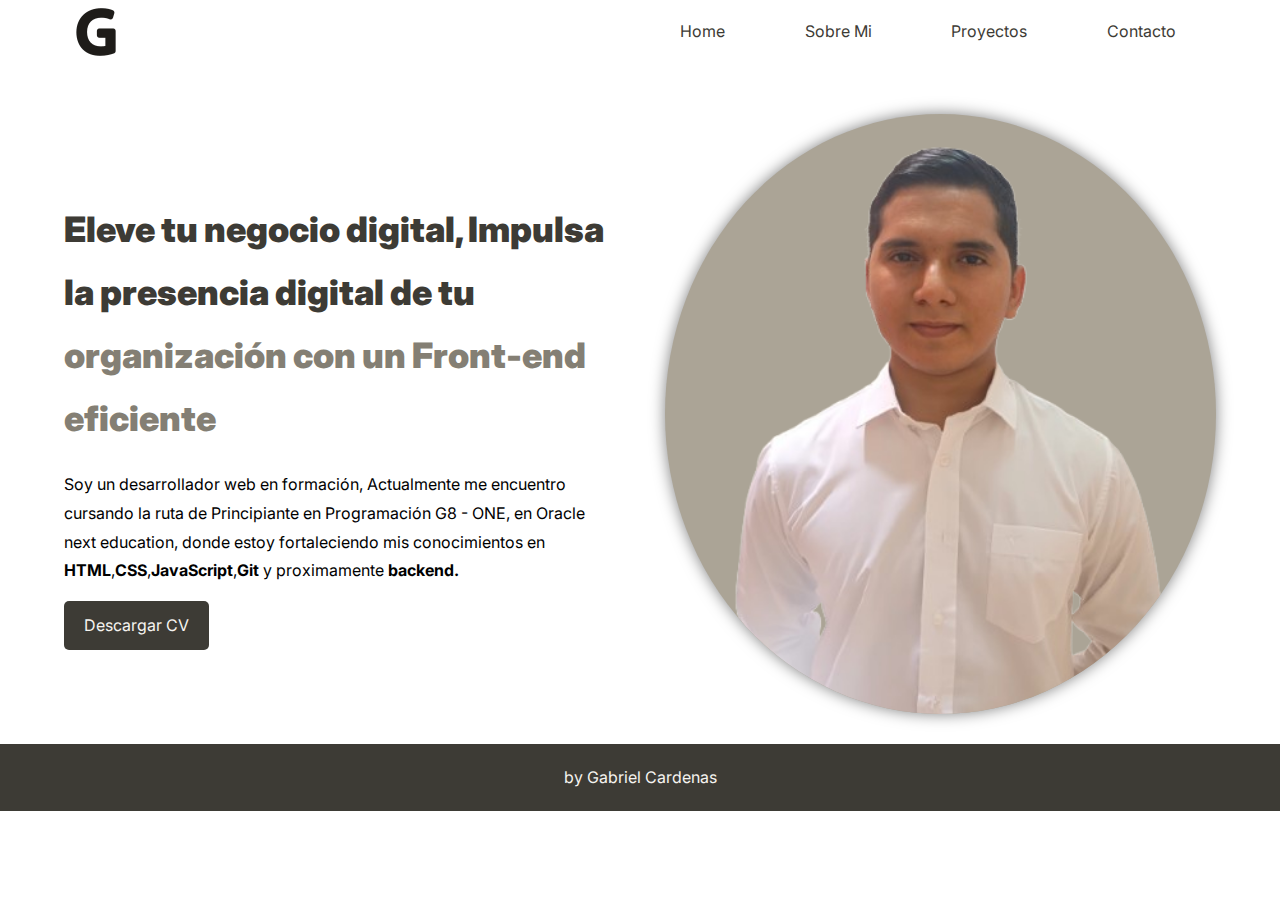
<file: index.html>
<!DOCTYPE html>
<html lang="en">

<head>
    <meta charset="UTF-8">
    <meta name="viewport" content="width=device-width, initial-scale=1.0">
    <link rel="stylesheet" href="css/normalize.css">
    <link rel="stylesheet" href="css/styles.css">
    <title>Portafolio</title>
</head>

<body>
    
    <header class="header">
        <div class="header__contenedor">
            <div class="header__barra">
                <div class="header__logo">
                    <img src="img/letra-g.png" alt="logo">
                </div>
                <nav class="navegacion">
                    <a href="index.html" class="navegacion__link">Home</a>
                    <a href="sobreMi.html" class="navegacion__link">Sobre Mi</a>
                    <a href="proyectos.html" class="navegacion__link">Proyectos</a>
                    <a href="contacto.html" class="navegacion__link">Contacto</a>
                </nav>
            </div> <!-- header barra-->

            <div class="header__presentacion">
                <div class="header__descripcion">
                    <h1 class="header__titulo">Eleve tu negocio digital, Impulsa la presencia digital de tu <span>organización
                        con un Front-end eficiente</span></h1>
                    <p class="header__parrafo">Soy un desarrollador web en formación, Actualmente me encuentro cursando
                        la ruta de Principiante en Programación G8 - ONE, en Oracle next education, donde estoy fortaleciendo mis conocimientos en
                        <strong> HTML</strong>,<strong>CSS</strong>,<strong>JavaScript</strong>,<strong>Git</strong> y proximamente <strong>backend.</strong>
                    </p>
                        <a class="header__link" href="https://drive.google.com/file/d/1EufaVRIvSDVh7I_b07Mf4P8cdC2kWVd-/view?usp=sharing" target="_blank">Descargar CV</a>
                </div>
                <div class="header__imagen">
                    <img src="img/perfil.png" alt="foro perfil">
                </div>
            </div>
        </div>
    </header>
    <!-- home -->
    
    <main>
    </main>

    <footer class="footer">
          <p class="footer__texto">by Gabriel Cardenas</p>
    </footer>

</body>

</html>
</file>
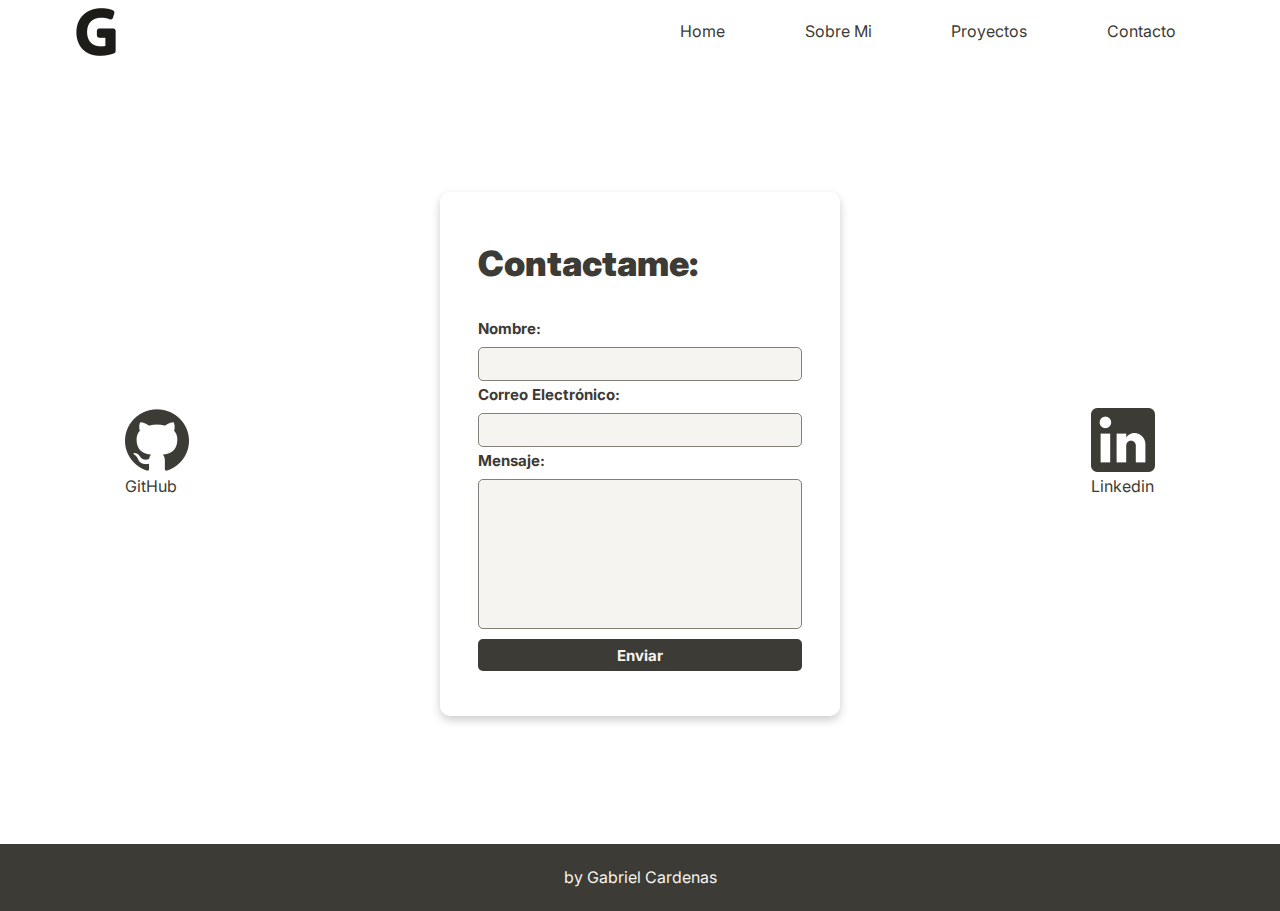
<file: contacto.html>
<!DOCTYPE html>
<html lang="en">
<head>
    <meta charset="UTF-8">
    <meta name="viewport" content="width=device-width, initial-scale=1.0">
    <link rel="stylesheet" href="css/normalize.css">
    <link rel="stylesheet" href="css/styles.css">
    <title>Contacto</title>
</head>
<body>
    <header class="header">
        <div class="header__contenedor">
            <div class="header__barra">
                <div class="header__logo">
                    <img src="img/letra-g.png" alt="logo">
                </div>
                <nav class="navegacion">
                    <a href="index.html" class="navegacion__link">Home</a>
                    <a href="sobreMi.html" class="navegacion__link">Sobre Mi</a>
                    <a href="proyectos.html" class="navegacion__link">Proyectos</a>
                    <a href="contacto.html" class="navegacion__link">Contacto</a>
                </nav>
            </div> <!-- header barra-->
        </div>
    </header>
            <main class="contact">
                <div class="contact__git">
                    <a href="https://github.com/Gabriel1029" target="_blank" class="navegacion__link"><img src="img/git.png" alt="">GitHub</a> 
                </div>
                <div class="contact__contenedor">
                    <form id="contactForm" class="contact__form">
                        <h1 class="header__titulo">Contactame:</h1>
                        <label for="nombre" class="contact__label">Nombre:</label>
                        <input type="text" id="nombre" name="nombre" class="contact__input" required>
            
                        <label for="email" class="contact__label">Correo Electrónico:</label>
                        <input type="email" id="email" name="email" class="contact__input" required>
            
                        <label for="mensaje" class="contact__label">Mensaje:</label>
                        <textarea id="mensaje" name="mensaje" class="contact__textarea" rows="4" required></textarea>
            
                        <button type="submit" class="contact__button">Enviar</button>
                        <p id="respuesta" class="contact__message"></p>
                    </form>
                </div>
                <div class="contact__link">
                    <a href="https://www.linkedin.com/in/gabriel-cardenas-9ba3211b2/" target="_blank" class="navegacion__link"><img src="img/link.png" alt="">Linkedin</a>
                </div>
            </main>

            <footer class="footer">
                <p class="footer__texto">by Gabriel Cardenas</p>
          </footer>            
            <script src="js/index.js"></script>
</body>
</html>
</file>
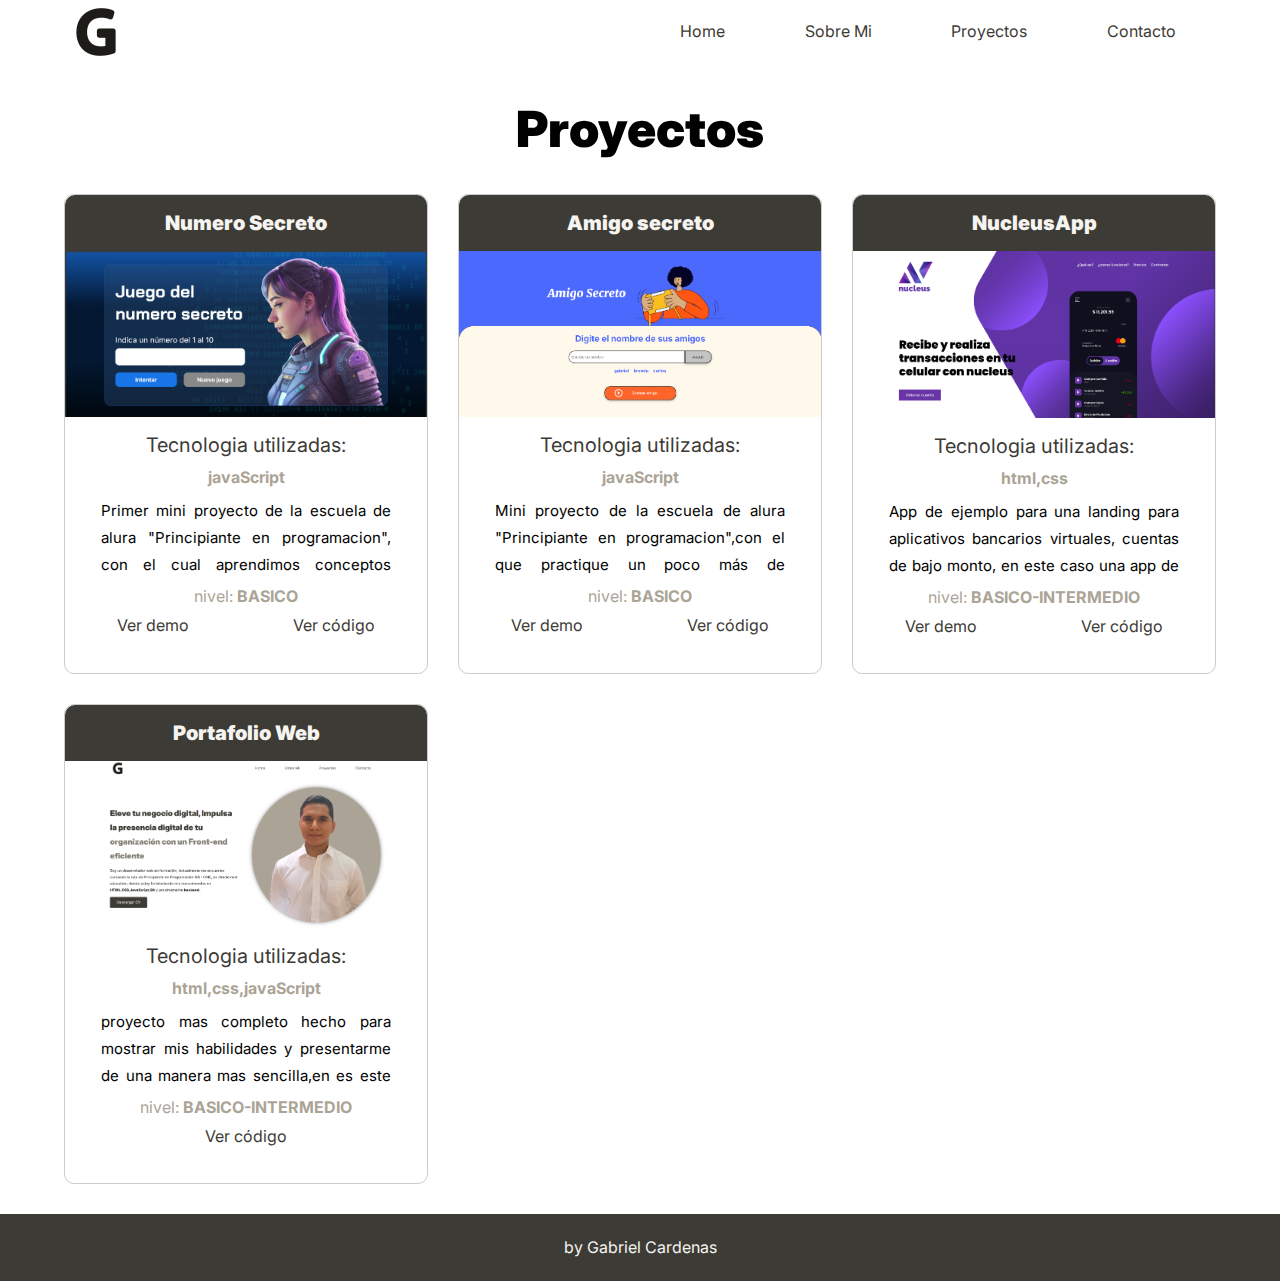
<file: proyectos.html>
<!DOCTYPE html>
<html lang="en">

<head>
    <meta charset="UTF-8">
    <meta name="viewport" content="width=device-width, initial-scale=1.0">
    <link rel="stylesheet" href="css/normalize.css">
    <link rel="stylesheet" href="css/styles.css">
    <title>Proyectos</title>
</head>

<body>

    <header class="header">
        <div class="header__contenedor">
            <div class="header__barra">
                <div class="header__logo">
                    <img src="img/letra-g.png" alt="logo">
                </div>
                <nav class="navegacion">
                    <a href="index.html" class="navegacion__link">Home</a>
                    <a href="sobreMi.html" class="navegacion__link">Sobre Mi</a>
                    <a href="proyectos.html" class="navegacion__link">Proyectos</a>
                    <a href="contacto.html" class="navegacion__link">Contacto</a>
                </nav>
            </div> <!-- header barra-->

        </div>
    </header>

    <main class="main">
        <h1 class="main__titulo">Proyectos</h1>
        <div class="main__contenedor">

            <div class="main__seccion">
                <h3 class="main__titulo">Numero Secreto</h3>
                <div class="main__imagen">
                    <img src="img/project1.png" alt="project1">
                </div>
                <p class="main__subtitulo">Tecnologia utilizadas:</p>
                <p class="main__descripcion"><strong>javaScript</strong></p>
                <p class="main__texto">Primer mini proyecto de la escuela de alura "Principiante en programacion", con el cual aprendimos conceptos basicos de js</p>
                <p class="main__descripcion">nivel: <strong>BASICO</strong></p>
                <nav class="navegacion--main">
                    <a href="https://gabriel1029.github.io/juegoNumSecreto-aluraCurso/" target="_blank" class="navegacion__link">Ver demo</a>
                    <a href="https://github.com/Gabriel1029/juegoNumSecreto-aluraCurso" target="_blank" class="navegacion__link">Ver código</a>
                </nav>
            </div>

            <div class="main__seccion">
                <h3 class="main__titulo">Amigo secreto</h3>
                <div class="main__imagen">
                    <img src="img/project2.png" alt="project2">
                </div>
                <p class="main__subtitulo">Tecnologia utilizadas:</p>
                <p class="main__descripcion"><strong>javaScript</strong></p>
                <p class="main__texto">Mini proyecto de la escuela de alura "Principiante en programacion",con el que practique un poco más de javaScript.</p>
                <p class="main__descripcion">nivel: <strong>BASICO</strong></p>
                <nav class="navegacion--main">
                    <a href="https://gabriel1029.github.io/challenge-AS/" target="_blank" class="navegacion__link">Ver demo</a>
                    <a href="https://github.com/Gabriel1029/challenge-AS" target="_blank" class="navegacion__link">Ver código</a>
                </nav>
            </div>

            <div class="main__seccion">
                <h3 class="main__titulo">NucleusApp</h3>
                <div class="main__imagen">
                    <img src="img/project3.png" alt="project3">
                </div>
                <p class="main__subtitulo">Tecnologia utilizadas:</p>
                <p class="main__descripcion"><strong>html,css</strong></p>
                <p class="main__texto">App de ejemplo para una landing para aplicativos bancarios virtuales, cuentas de bajo monto,
                    en este caso una app de presentacion de su app.
                </p>
                <p class="main__descripcion">nivel: <strong>BASICO-INTERMEDIO</strong></p>
                <nav class="navegacion--main">
                    <a href="https://gabriel1029.github.io/nucleus-app/" target="_blank" class="navegacion__link">Ver demo</a>
                    <a href="https://github.com/Gabriel1029/nucleus-app" target="_blank" class="navegacion__link">Ver código</a>
                </nav>
            </div>

            <div class="main__seccion">
                <h3 class="main__titulo">Portafolio Web</h3>
                <div class="main__imagen">
                    <img src="img/project4.png" alt="project4">
                </div>
                <p class="main__subtitulo">Tecnologia utilizadas:</p>
                <p class="main__descripcion"><strong>html,css,javaScript</strong></p>
                <p class="main__texto">proyecto mas completo hecho para mostrar mis habilidades y presentarme de una manera mas sencilla,en es este mismo proyecto donde se observan los demas.</p>
                <p class="main__descripcion">nivel: <strong>BASICO-INTERMEDIO</strong></p>
                <nav class="navegacion--main">
                    <a href="https://github.com/Gabriel1029/portafolio25" target="_blank" class="navegacion__link">Ver código</a>
                </nav>
            </div>
        </div>
    </main>

    <footer class="footer">
          <p class="footer__texto">by Gabriel Cardenas</p>
    </footer> 

</body>
</html>
</file>
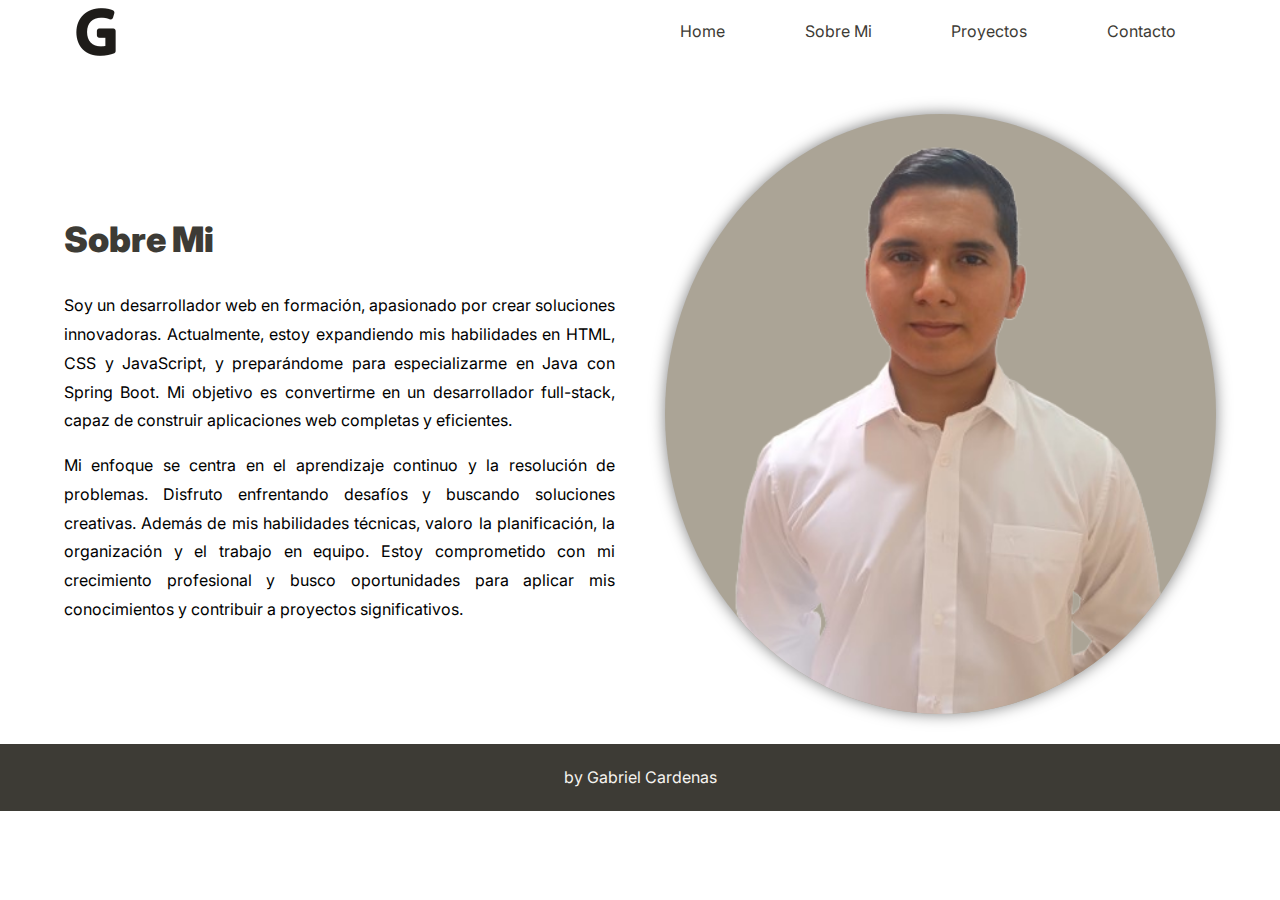
<file: sobreMi.html>
<!DOCTYPE html>
<html lang="en">

<head>
    <meta charset="UTF-8">
    <meta name="viewport" content="width=device-width, initial-scale=1.0">
    <link rel="stylesheet" href="css/normalize.css">
    <link rel="stylesheet" href="css/styles.css">
    <title>Sobre Mi</title>
</head>

<body>

    <header class="header">
        <div class="header__contenedor">
            <div class="header__barra">
                <div class="header__logo">
                    <img src="img/letra-g.png" alt="logo">
                </div>
                <nav class="navegacion">
                    <a href="index.html" class="navegacion__link">Home</a>
                    <a href="sobreMi.html" class="navegacion__link">Sobre Mi</a>
                    <a href="proyectos.html" class="navegacion__link">Proyectos</a>
                    <a href="contacto.html" class="navegacion__link">Contacto</a>
                </nav>
            </div> <!-- header barra-->

            <div class="header__presentacion">
                <div class="header__descripcion">
                    <h1 class="header__titulo">Sobre Mi</h1>
                    <p class="header__parrafo--sobre">
                        Soy un desarrollador web en formación, apasionado por crear soluciones innovadoras. Actualmente, estoy expandiendo mis habilidades en HTML, CSS y JavaScript, y preparándome para especializarme en Java con Spring Boot. Mi objetivo es convertirme en un desarrollador full-stack, capaz de construir aplicaciones web completas y eficientes.
                      </p>
                      <p class="header__parrafo--sobre">
                        Mi enfoque se centra en el aprendizaje continuo y la resolución de problemas. Disfruto enfrentando desafíos y buscando soluciones creativas. Además de mis habilidades técnicas, valoro la planificación, la organización y el trabajo en equipo. Estoy comprometido con mi crecimiento profesional y busco oportunidades para aplicar mis conocimientos y contribuir a proyectos significativos.
                      </p>
                </div>
                <div class="header__imagen">
                    <img src="img/perfil.png" alt="foro perfil">
                </div>
            </div>
        </div>
    </header>

    <main>
    </main>

    <footer class="footer">
          <p class="footer__texto">by Gabriel Cardenas</p>
    </footer>

</body>

</html>
</file>
<file: css/styles.css>
/*fuente*/

@import url('https://fonts.googleapis.com/css2?family=Inter:ital,opsz,wght@0,14..32,100..900;1,14..32,100..900&display=swap');

/*variables*/
:root {
    --uno: #F6F4F0;
    --dos: #aba496;
    --tres: #847f74;
    --cuatro: #3d3b35;
    --fuentePrincipal: "Inter", serif;
}

/* globales */
html {
    font-size: 62.5%;
    box-sizing: border-box;
}

*,
*:before,
*:after {
    box-sizing: inherit;
}

body {
    font-family: var(--fuentePrincipal);
    font-size: 1.6rem;
    line-height: 1.8;
}

h1,
h2,
h3 {
    font-weight: 900;
    margin: 2rem 0;
}

h1 {
    font-size: 5rem;
}

h2 {
    font-size: 4.6rem;
}

h3 {
    font-size: 3rem;
}

a {
    text-decoration: none;
}

img {
    max-width: 100%;
    display: block;
}

[class$="__contenedor"] {
    max-width: 120rem;
    margin: 0 auto;
    width: 90%;
}

/*home*/
.header__barra {
    display: flex;
    flex-direction: column;
    align-items: center;
}

.navegacion {
    display: grid;
    text-align: center;
}

.navegacion__link {
    color: var(--cuatro);
    position: relative;
    padding-bottom: .2rem;
    /* Espacio para la línea */
}

.navegacion__link::after {
    content: "";
    position: absolute;
    left: 50%;
    bottom: 0;
    width: 0%;
    height: 2px;
    background-color: var(--cuatro);
    transition: width 0.3s ease-in-out, left 0.3s ease-in-out;
}

.navegacion__link:hover::after {
    width: 100%;
    left: 0;
}

@media (min-width: 768px) {
    .header__barra {
        flex-direction: row;
        justify-content: space-between;
    }

    .navegacion {
        width: 50%;
        display: flex;
        justify-content: space-around;
    }
}

.header__presentacion {

    margin-top: 5rem;
    display: grid;
    gap: 5rem;
}

.header__titulo {
    font-size: 2.5rem;
    color: var(--cuatro);
}

.header__titulo span {
    color: var(--tres);
}
.links{
    display: flex;
    align-items: center;
}

.header__link,
.header__download {
    display: inline-block;
    width: auto;
    padding:1rem 2rem; 
    border-radius: .5rem;
    text-align: center;
    background-color: var(--cuatro);
    color: var(--uno);
}

.header__link:hover {
    background-color: var(--uno);
    border: 1px solid rgb(0 0 0 / 0.2);
    color: var(--cuatro);
}

.header__imagen {
    background-color: var(--dos);
    border-radius: 50%;
    overflow: hidden;
    /* Esto oculta el contenido que sobresale */
    min-height: 35rem;
    height:auto;
    display: flex;
    justify-content: center;
    box-shadow: 0 0 15px rgba(0, 0, 0, 0.5);
}


@media (min-width: 768px) {
    .header__presentacion {
        grid-template-columns: repeat(2, 1fr);
        align-items: center;
        column-gap: 5rem;
    }
    .header__titulo {
        font-size: 3.5rem;
    }

    .header__link {
        margin: 0;
    }
}

@media (min-width:992px) {
    .header__imagen {
        height: 60rem;
    }
}

/*sobre mi*/
.header__parrafo--sobre {
    text-align: justify;
}

.main__titulo {
    text-align: center;
}

.main__contenedor {
    margin-top: 2rem;
    display: grid;
    row-gap: 3rem;
    justify-content: center;
}

@media (min-width: 768px) {
    .main__contenedor {
        grid-template-columns: repeat(2,1fr);
        justify-items: center;
        gap: 3rem;
    }
}
@media (min-width: 992px) {
    .main__contenedor{
     grid-template-columns: repeat(3,1fr);
    }    
 }
.main__seccion >.main__titulo{
    background-color: var(--cuatro);
    padding: 1rem;
    border-radius:1rem 1rem 0 0;
    margin: 0;
    font-size: 2rem;
    color: var(--uno);
}

.main__subtitulo {
    margin: 1rem 0 0 0;
    font-size: 2rem;
    color: var(--cuatro);
}
.main__descripcion{
    margin:0;
    color: var(--dos);
}
.main__texto{
    font-size: 1.5rem;
    width: 80%;
    text-align: justify;
    margin: 1rem auto;
    max-height: 8rem; /* Ajusta la altura máxima antes de que el texto se esconda */
    overflow-y: auto; /* Permite desplazamiento vertical */
}
.main__seccion {
    text-align: center;
    width: 80%;
    margin: 0 auto;
    min-height: 48rem;
    border-radius: 1rem;
    border: 1px solid rgb(0 0 0 / 0.2);
    transition: box-shadow 0.3s ease-in-out;
    padding-bottom: 1rem;
}
.main__seccion:hover {
    box-shadow: 0 0 5px rgba(0 0 0 / 15);
}
@media (min-width: 768px) {
   .main__seccion{
    width: 100%;
    height: 48rem;
   }    
   .main__texto{
    margin: .5rem auto;
   }
}
.navegacion--main{
    display: flex;
    justify-content: space-around;
}

/*contacto*/
.contact{
    margin-top: 3rem;
    display: flex;
    flex-direction: column;
    row-gap: 5rem;
    align-items: center;
}
@media (min-width: 768px) {
    .contact{
        flex-direction: row;
        justify-content: space-around;
        height: 80vh;
    }
    .contact__contenedor{
        margin: 0;
    }
}
/* Contenedor del formulario */
.contact__contenedor {
    padding: 2rem;
    border-radius: 1rem;
    box-shadow: 0 4px 10px rgba(0, 0, 0, 0.2);
    max-width: 40rem;
    width: 100%;
}

/* Formulario */
.contact__form {
    display: flex;
    flex-direction: column;
    width: 70%;
    margin: 0 auto;
}
@media (min-width: 798px) {
    .contact__form{
        width: 90%;
    }
}

/* Etiquetas */
.contact__label {
    font-size: 1rem;
    font-weight: bold;
    color: var(--cuatro);
    margin-bottom: 0.5rem;
}

/* Campos de entrada */
.contact__input,
.contact__textarea {
    width: 100%;
    padding: 0.75rem;
    border: 1px solid var(--tres);
    border-radius: 0.5rem;
    background: var(--uno);
    color: var(--cuatro);
    font-size: 1rem;
    outline: none;
    resize: none; /* Bloquea la opción de redimensionar */
    transition: border-color 0.3s ease-in-out;
}
.contact__textarea{
    height: 15rem;
}
.contact__input:focus,
.contact__textarea:focus {
    border-color: var(--cuatro);
}

/* Botón */
.contact__button {
    background: var(--cuatro);
    color: var(--uno);
    font-size: 1rem;
    font-weight: bold;
    padding: 0.75rem;
    border: none;
    border-radius: 0.5rem;
    cursor: pointer;
    transition: background 0.3s ease-in-out;
    margin-top: 1rem;
}

.contact__button:hover {
    background: var(--tres);
}

/* Mensaje de respuesta */
.contact__message {
    margin-top: 1rem;
    font-size: 0.9rem;
    font-weight: bold;
    text-align: center;
}
@media (min-width: 768px) {
    .contact__message,.contact__button,
    .contact__input,.contact__label,.contact__textarea{
        font-size: 1.5rem;
    }
}
/*footer*/
.footer {
    background-color: var(--cuatro);
    margin-top: 3rem;
    color: var(--uno);
    padding: .3rem;
    text-align: center;
}
</file>
